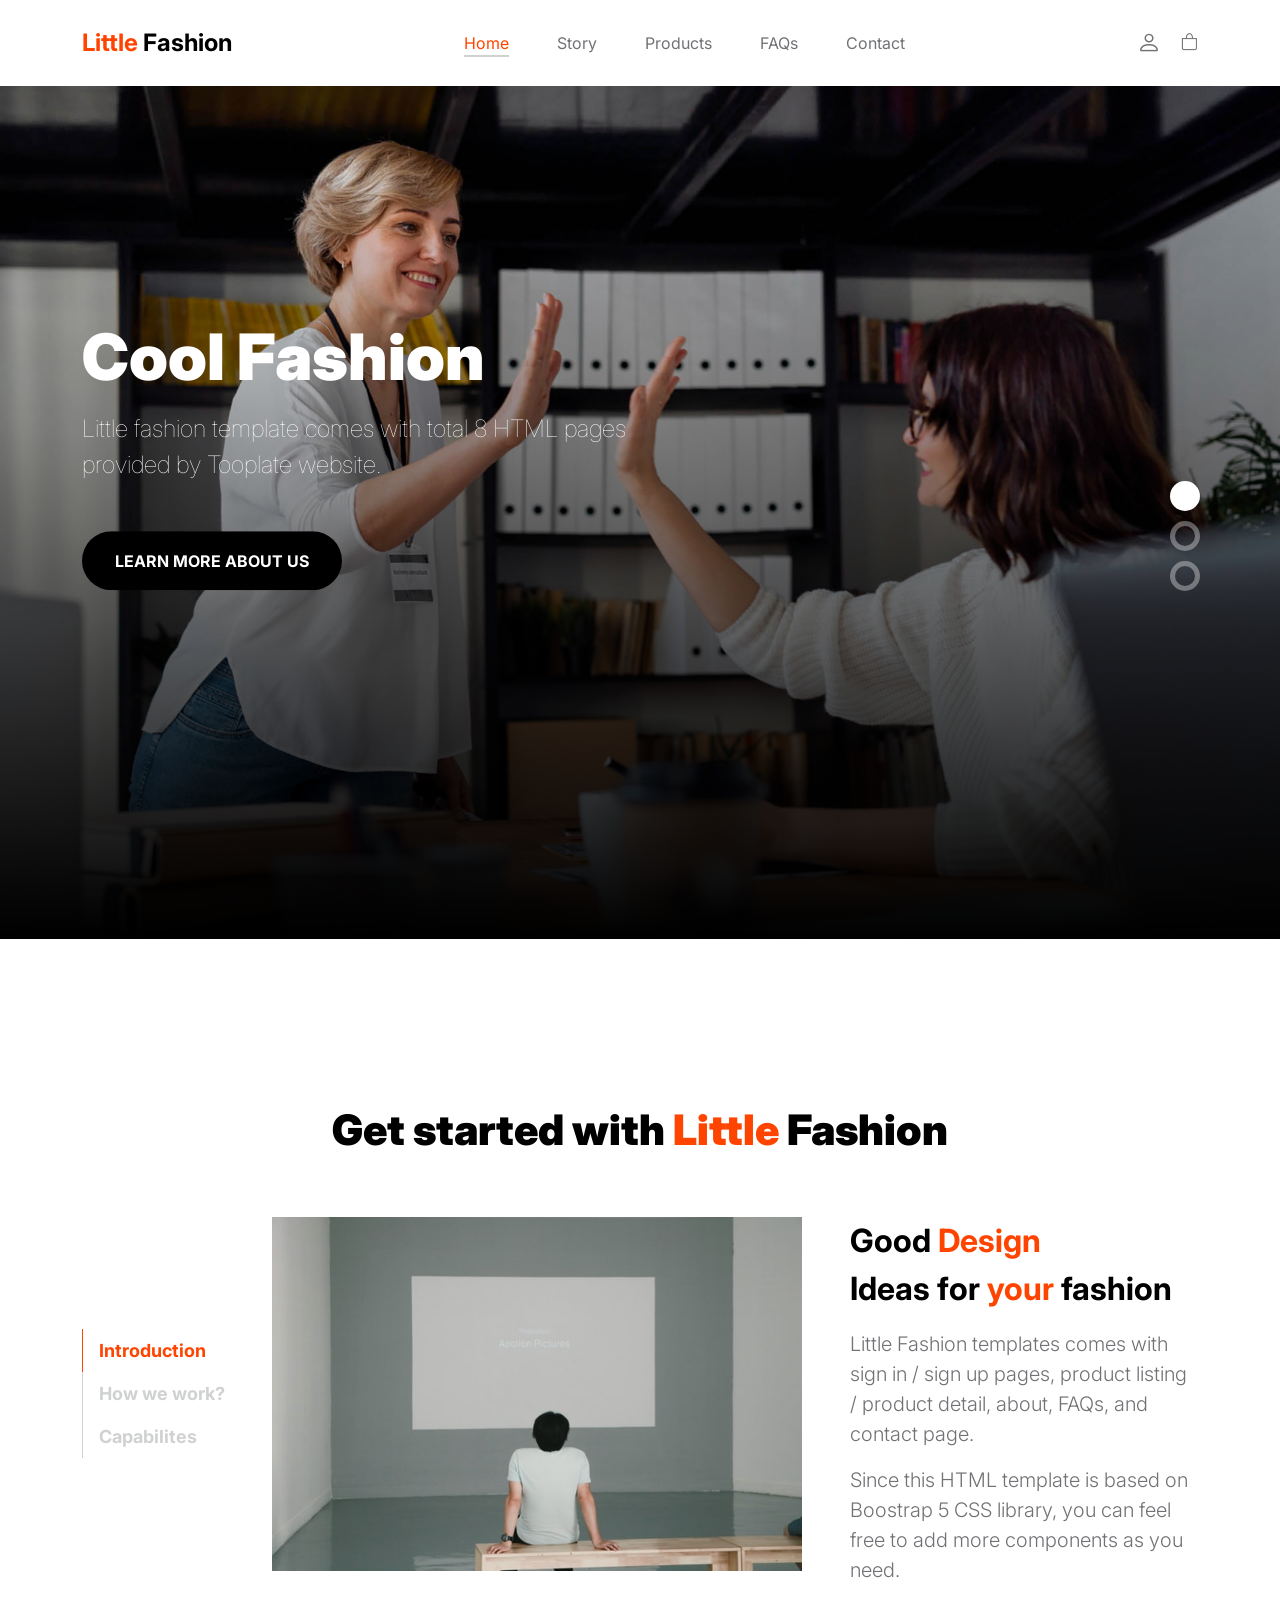
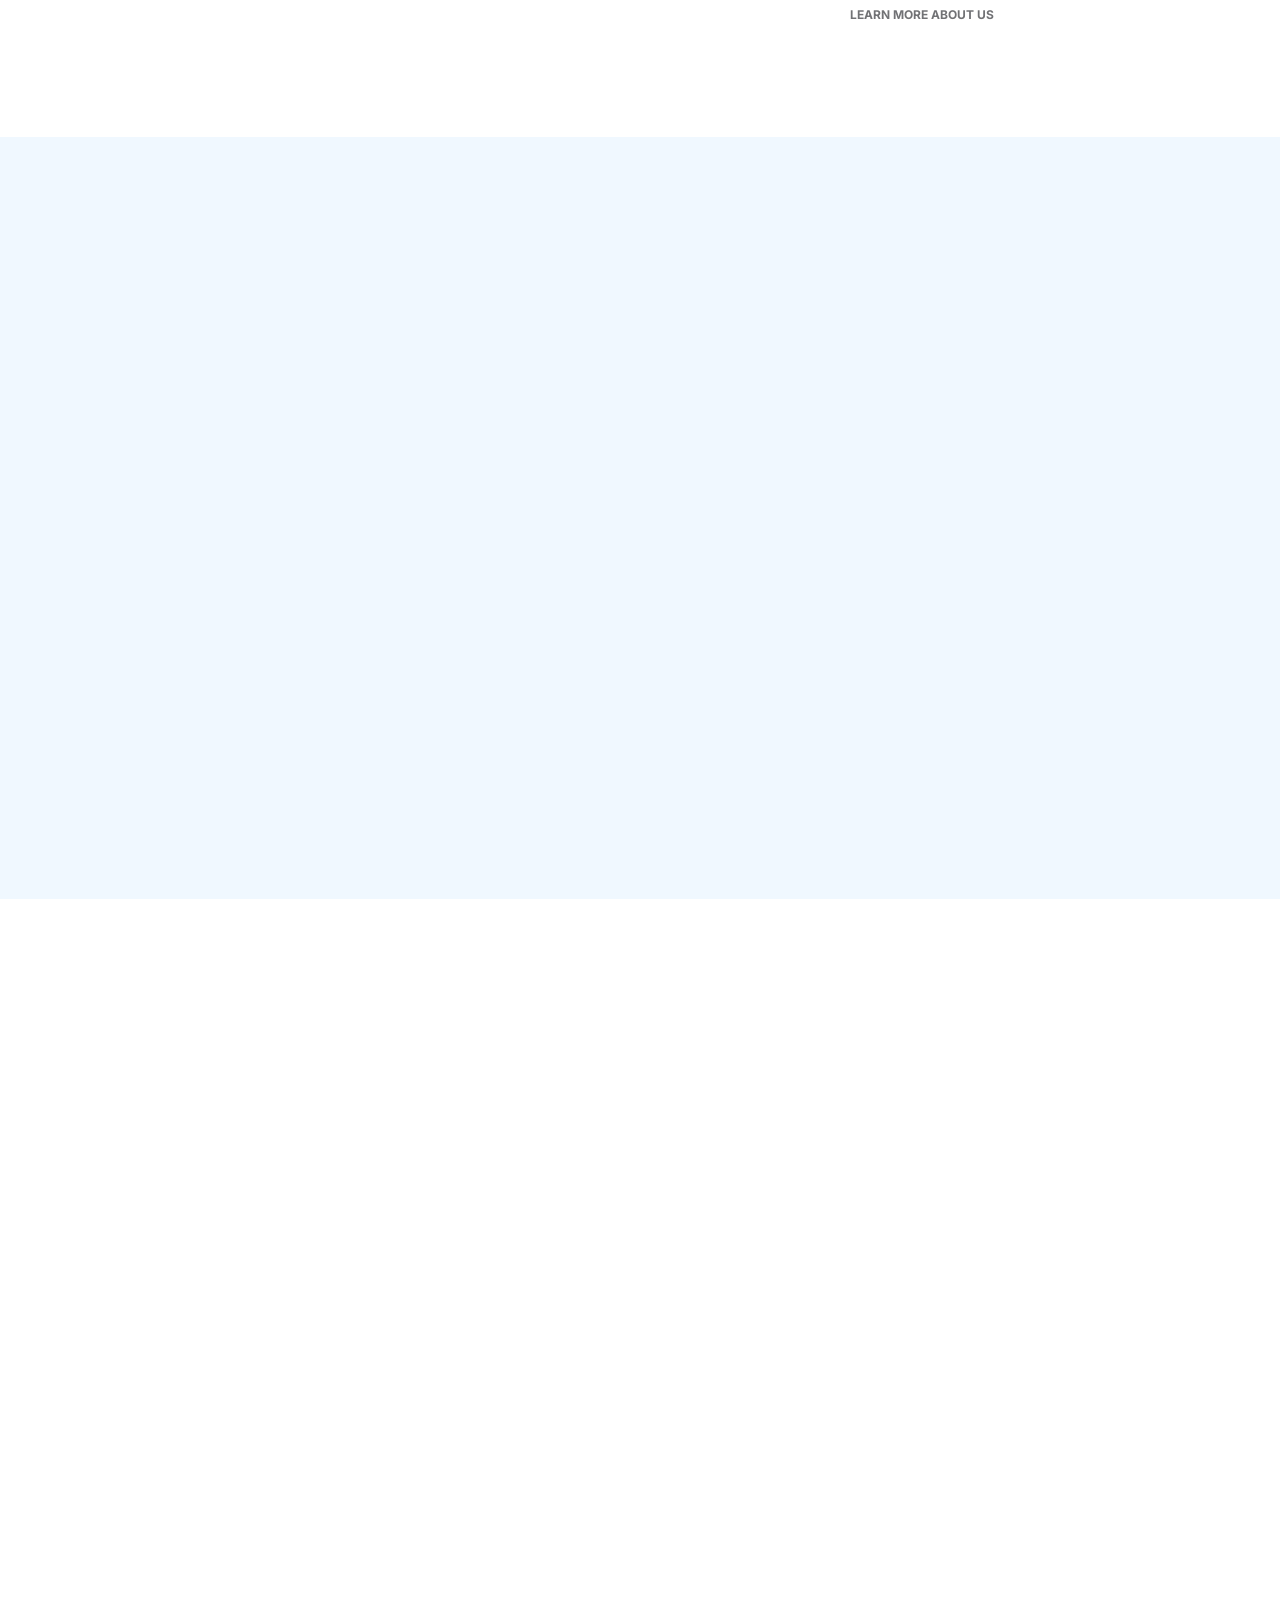
<file: index.html>
<!doctype html>
<html lang="en">
    <head>
        <meta charset="utf-8">
        <meta name="viewport" content="width=device-width, initial-scale=1">

        <meta name="description" content="">
        <meta name="author" content="">

        <title>Tooplate's Little Fashion</title>

        <!-- CSS FILES -->
        <link rel="preconnect" href="https://fonts.googleapis.com">

        <link rel="preconnect" href="https://fonts.gstatic.com" crossorigin>

        <link href="https://fonts.googleapis.com/css2?family=Inter:wght@100;300;400;700;900&display=swap" rel="stylesheet">

        <link href="css/bootstrap.min.css" rel="stylesheet">
        <link href="css/bootstrap-icons.css" rel="stylesheet">

        <link rel="stylesheet" href="css/slick.css"/>

        <link href="css/tooplate-little-fashion.css" rel="stylesheet">
<!--

Tooplate 2127 Little Fashion

https://www.tooplate.com/view/2127-little-fashion

-->
    </head>
    
    <body>

        <section class="preloader">
            <div class="spinner">
                <span class="sk-inner-circle"></span>
            </div>
        </section>
    
        <main>

            <nav class="navbar navbar-expand-lg">
                <div class="container">
                    <button class="navbar-toggler" type="button" data-bs-toggle="collapse" data-bs-target="#navbarNav" aria-controls="navbarNav" aria-expanded="false" aria-label="Toggle navigation">
                        <span class="navbar-toggler-icon"></span>
                    </button>

                    <a class="navbar-brand" href="index.html">
                        <strong><span>Little</span> Fashion</strong>
                    </a>

                    <div class="d-lg-none">
                        <a href="login.php" class="bi-person custom-icon me-3"></a>

                        <a href="product-detail.html" class="bi-bag custom-icon"></a>
                    </div>

                    <div class="collapse navbar-collapse" id="navbarNav">
                        <ul class="navbar-nav mx-auto">
                            <li class="nav-item">
                                <a class="nav-link active" href="index.html">Home</a>
                            </li>

                            <li class="nav-item">
                                <a class="nav-link" href="about.html">Story</a>
                            </li>

                            <li class="nav-item">
                                <a class="nav-link" href="products.html">Products</a>
                            </li>

                            <li class="nav-item">
                                <a class="nav-link" href="faq.html">FAQs</a>
                            </li>

                            <li class="nav-item">
                                <a class="nav-link" href="contact.html">Contact</a>
                            </li>
                        </ul>

                        <div class="d-none d-lg-block">
                            <a href="login.php" class="bi-person custom-icon me-3"> </a>

                            <a href="product-detail.html" class="bi-bag custom-icon"></a>
                        </div>
                    </div>
                </div>
            </nav>

            <section class="slick-slideshow">   
                <div class="slick-custom">
                    <img src="images/slideshow/medium-shot-business-women-high-five.jpeg" class="img-fluid" alt="">

                    <div class="slick-bottom">
                        <div class="container">
                            <div class="row">
                                <div class="col-lg-6 col-10">
                                    <h1 class="slick-title">Cool Fashion</h1>

                                    <p class="lead text-white mt-lg-3 mb-lg-5">Little fashion template comes with total 8 HTML pages provided by Tooplate website.</p>

                                    <a href="about.html" class="btn custom-btn">Learn more about us</a>
                                </div>
                            </div>
                        </div>
                    </div>
                </div>

                <div class="slick-custom">
                    <img src="images/slideshow/team-meeting-renewable-energy-project.jpeg" class="img-fluid" alt="">

                    <div class="slick-bottom">
                        <div class="container">
                            <div class="row">
                                <div class="col-lg-6 col-10">
                                    <h1 class="slick-title">New Design</h1>

                                    <p class="lead text-white mt-lg-3 mb-lg-5">Please share this Little Fashion template to your friends. Thank you for supporting us.</p>

                                    <a href="product.html" class="btn custom-btn">Explore products</a>
                                </div>
                            </div>
                        </div>
                    </div>
                </div>

                <div class="slick-custom">
                    <img src="images/slideshow/two-business-partners-working-together-office-computer.jpeg" class="img-fluid" alt="">

                    <div class="slick-bottom">
                        <div class="container">
                            <div class="row">
                                <div class="col-lg-6 col-10">
                                    <h1 class="slick-title">Talk to us</h1>

                                    <p class="lead text-white mt-lg-3 mb-lg-5">Tooplate is one of the best HTML CSS template websites for everyone.</p>

                                    <a href="contact.html" class="btn custom-btn">Work with us</a>
                                </div>
                            </div>
                        </div>
                    </div>
                </div>

            </section>

            <section class="about section-padding">
                <div class="container">
                    <div class="row">

                        <div class="col-12 text-center">
                            <h2 class="mb-5">Get started with <span>Little</span> Fashion</h2>
                        </div>

                        <div class="col-lg-2 col-12 mt-auto mb-auto">
                            <ul class="nav nav-pills mb-5 mx-auto justify-content-center align-items-center" id="pills-tab" role="tablist">
                                <li class="nav-item" role="presentation">
                                    <button class="nav-link active" id="pills-home-tab" data-bs-toggle="pill" data-bs-target="#pills-home" type="button" role="tab" aria-controls="pills-home" aria-selected="true">Introduction</button>
                                </li>

                                <li class="nav-item" role="presentation">
                                    <button class="nav-link" id="pills-youtube-tab" data-bs-toggle="pill" data-bs-target="#pills-youtube" type="button" role="tab" aria-controls="pills-youtube" aria-selected="true">How we work?</button>
                                </li>

                                <li class="nav-item" role="presentation">
                                    <button class="nav-link" id="pills-skill-tab" data-bs-toggle="pill" data-bs-target="#pills-skill" type="button" role="tab" aria-controls="pills-skill" aria-selected="false">Capabilites</button>
                                </li>
                            </ul>
                        </div>

                        <div class="col-lg-10 col-12">
                            <div class="tab-content mt-2" id="pills-tabContent">
                                <div class="tab-pane fade show active" id="pills-home" role="tabpanel" aria-labelledby="pills-home-tab">

                                    <div class="row">
                                        <div class="col-lg-7 col-12">
                                            <img src="images/pim-chu-z6NZ76_UTDI-unsplash.jpeg" class="img-fluid" alt="">
                                        </div>

                                        <div class="col-lg-5 col-12">
                                            <div class="d-flex flex-column h-100 ms-lg-4 mt-lg-0 mt-5">
                                                <h4 class="mb-3">Good <span>Design</span> <br>Ideas for <span>your</span> fashion</h4>

                                                <p>Little Fashion templates comes with <a href="sign-in.html">sign in</a> / <a href="sign-up.html">sign up</a> pages, product listing / product detail, about, FAQs, and contact page.</p>

                                                <p>Since this HTML template is based on Boostrap 5 CSS library, you can feel free to add more components as you need.</p>

                                                <div class="mt-2 mt-lg-auto">
                                                    <a href="about.html" class="custom-link mb-2">
                                                        Learn more about us
                                                        <i class="bi-arrow-right ms-2"></i>
                                                    </a>
                                                </div>
                                            </div>
                                        </div>
                                    </div>
                                </div>

                                <div class="tab-pane fade" id="pills-youtube" role="tabpanel" aria-labelledby="pills-youtube-tab">

                                    <div class="row">
                                        <div class="col-lg-7 col-12">
                                            <div class="ratio ratio-16x9">
                                                <iframe src="https://www.youtube-nocookie.com/embed/f_7JqPDWhfw?controls=0" title="YouTube video player" frameborder="0" allow="accelerometer; autoplay; clipboard-write; encrypted-media; gyroscope; picture-in-picture" allowfullscreen></iframe>
                                            </div>
                                        </div>

                                        <div class="col-lg-5 col-12">
                                            <div class="d-flex flex-column h-100 ms-lg-4 mt-lg-0 mt-5">
                                                <h4 class="mb-3">Life at Studio</h4>

                                                <p>Over three years in business, We’ve had the chance to work on a variety of projects, with companies</p>

                                                <p>Custom work is branding, web design, UI/UX design</p>

                                                <div class="mt-2 mt-lg-auto">
                                                    <a href="contact.html" class="custom-link mb-2">
                                                        Work with us
                                                        <i class="bi-arrow-right ms-2"></i>
                                                    </a>
                                                </div>
                                            </div>
                                        </div>
                                    </div>
                                </div>

                                <div class="tab-pane fade" id="pills-skill" role="tabpanel" aria-labelledby="pills-skill-tab">
                                    <div class="row">
                                        <div class="col-lg-7 col-12">
                                            <img src="images/cody-lannom-G95AReIh_Ko-unsplash.jpeg" class="img-fluid" alt="">
                                        </div>

                                        <div class="col-lg-5 col-12">
                                            <div class="d-flex flex-column h-100 ms-lg-4 mt-lg-0 mt-5">
                                                <h4 class="mb-3">What can help you?</h4>

                                                <p>Over three years in business, We’ve had the chance on projects</p>

                                                <div class="skill-thumb mt-3">

                                                    <strong>Branding</strong>
                                                        <span class="float-end">90%</span>
                                                            <div class="progress">
                                                                <div class="progress-bar progress-bar-primary" role="progressbar" aria-valuenow="90" aria-valuemin="0" aria-valuemax="100" style="width: 90%;"></div>
                                                            </div>

                                                    <strong>Design & Stragety</strong>
                                                        <span class="float-end">70%</span>
                                                            <div class="progress">
                                                                <div class="progress-bar progress-bar-primary" role="progressbar" aria-valuenow="70" aria-valuemin="0" aria-valuemax="100" style="width: 70%;"></div>
                                                            </div>

                                                    <strong>Online Platform</strong>
                                                        <span class="float-end">80%</span>
                                                            <div class="progress">
                                                                <div class="progress-bar progress-bar-primary" role="progressbar" aria-valuenow="80" aria-valuemin="0" aria-valuemax="100" style="width: 80%;"></div>
                                                            </div>

                                                </div>
                                                
                                                <div class="mt-2 mt-lg-auto">
                                                    <a href="products.html" class="custom-link mb-2">
                                                        Explore products
                                                        <i class="bi-arrow-right ms-2"></i>
                                                    </a>
                                                </div>
                                            </div>
                                        </div>
                                    </div>
                                </div>

                            </div>
                        </div>

                    </div>
                </div>
            </section>

            <section class="front-product">
                <div class="container-fluid p-0">
                    <div class="row align-items-center">

                        <div class="col-lg-6 col-12">
                            <img src="images/retail-shop-owner-mask-social-distancing-shopping.jpg" class="img-fluid" alt="">
                        </div>

                        <div class="col-lg-6 col-12">
                            <div class="px-5 py-5 py-lg-0">
                                
                                <h2 class="mb-4"><span>Retail</span> shop owners</h2>

                                <p class="lead mb-4">Credits go to Unsplash and FreePik websites for images used in this Little Fashion by Tooplate.</p>

                                <a href="products.html" class="custom-link">
                                    Explore Products
                                    <i class="bi-arrow-right ms-2"></i>
                                </a>
                            </div>
                        </div>

                    </div>
                </div>
            </section>

            <section class="featured-product section-padding">
                <div class="container">
                    <div class="row">
                        
                        <div class="col-12 text-center">
                            <h2 class="mb-5">Featured Products</h2>
                        </div>

                        <div class="col-lg-4 col-12 mb-3">
                            <div class="product-thumb">
                                <a href="product-detail.html">
                                    <img src="images/product/evan-mcdougall-qnh1odlqOmk-unsplash.jpeg" class="img-fluid product-image" alt="">
                                </a>

                                <div class="product-top d-flex">
                                    <span class="product-alert me-auto">New Arrival</span>

                                    <a href="#" class="bi-heart-fill product-icon"></a>
                                </div>

                                <div class="product-info d-flex">
                                    <div>
                                        <h5 class="product-title mb-0">
                                            <a href="product-detail.html" class="product-title-link">Tree pot</a>
                                        </h5>

                                        <p class="product-p">Original package design from house</p>
                                    </div>

                                    <small class="product-price text-muted ms-auto mt-auto mb-5">$25</small>
                                </div>
                            </div>
                        </div>

                        <div class="col-lg-4 col-12 mb-3">
                            <div class="product-thumb">
                                <a href="product-detail.html">
                                    <img src="images/product/jordan-nix-CkCUvwMXAac-unsplash.jpeg" class="img-fluid product-image" alt="">
                                </a>

                                <div class="product-top d-flex">
                                    <span class="product-alert">Low Price</span>

                                    <a href="#" class="bi-heart-fill product-icon ms-auto"></a>
                                </div>

                                <div class="product-info d-flex">
                                    <div>
                                        <h5 class="product-title mb-0">
                                            <a href="product-detail.html" class="product-title-link">Fashion Set</a>
                                        </h5>

                                        <p class="product-p">Costume Package</p>
                                    </div>

                                    <small class="product-price text-muted ms-auto mt-auto mb-5">$35</small>
                                </div>
                            </div>
                        </div>

                        <div class="col-lg-4 col-12">
                            <div class="product-thumb">
                                <a href="product-detail.html">
                                    <img src="images/product/nature-zen-3Dn1BZZv3m8-unsplash.jpeg" class="img-fluid product-image" alt="">
                                </a>

                                <div class="product-top d-flex">
                                    <a href="#" class="bi-heart-fill product-icon ms-auto"></a>
                                </div>

                                <div class="product-info d-flex">
                                    <div>
                                        <h5 class="product-title mb-0">
                                            <a href="product-detail.html" class="product-title-link">Juice Drinks</a>
                                        </h5>

                                        <p class="product-p">Nature made another world</p>
                                    </div>

                                    <small class="product-price text-muted ms-auto mt-auto mb-5">$45</small>
                                </div>
                            </div>
                        </div>

                        <div class="col-12 text-center">
                            <a href="products.html" class="view-all">View All Products</a>
                        </div>

                    </div>
                </div>
            </section>

        </main>

        <footer class="site-footer">
            <div class="container">
                <div class="row">

                    <div class="col-lg-3 col-10 me-auto mb-4">
                        <h4 class="text-white mb-3"><a href="index.html">Little</a> Fashion</h4>
                        <p class="copyright-text text-muted mt-lg-5 mb-4 mb-lg-0">Copyright © 2022 <strong>Little Fashion</strong></p>
                        <br>
                        <p class="copyright-text">Designed by <a href="https://www.tooplate.com/" target="_blank">Tooplate</a></p>
                    </div>

                    <div class="col-lg-5 col-8">
                        <h5 class="text-white mb-3">Sitemap</h5>

                        <ul class="footer-menu d-flex flex-wrap">
                            <li class="footer-menu-item"><a href="about.html" class="footer-menu-link">Story</a></li>

                            <li class="footer-menu-item"><a href="#" class="footer-menu-link">Products</a></li>

                            <li class="footer-menu-item"><a href="#" class="footer-menu-link">Privacy policy</a></li>

                            <li class="footer-menu-item"><a href="#" class="footer-menu-link">FAQs</a></li>

                            <li class="footer-menu-item"><a href="#" class="footer-menu-link">Contact</a></li>
                        </ul>
                    </div>

                    <div class="col-lg-3 col-4">
                        <h5 class="text-white mb-3">Social</h5>

                        <ul class="social-icon">

                            <li><a href="#" class="social-icon-link bi-youtube"></a></li>

                            <li><a href="#" class="social-icon-link bi-whatsapp"></a></li>

                            <li><a href="#" class="social-icon-link bi-instagram"></a></li>

                            <li><a href="#" class="social-icon-link bi-skype"></a></li>
                        </ul>
                    </div>

                </div>
            </div>
        </footer>

        <!-- JAVASCRIPT FILES -->
        <script src="js/jquery.min.js"></script>
        <script src="js/bootstrap.bundle.min.js"></script>
        <script src="js/Headroom.js"></script>
        <script src="js/jQuery.headroom.js"></script>
        <script src="js/slick.min.js"></script>
        <script src="js/custom.js"></script>

    </body>
</html>
</file>
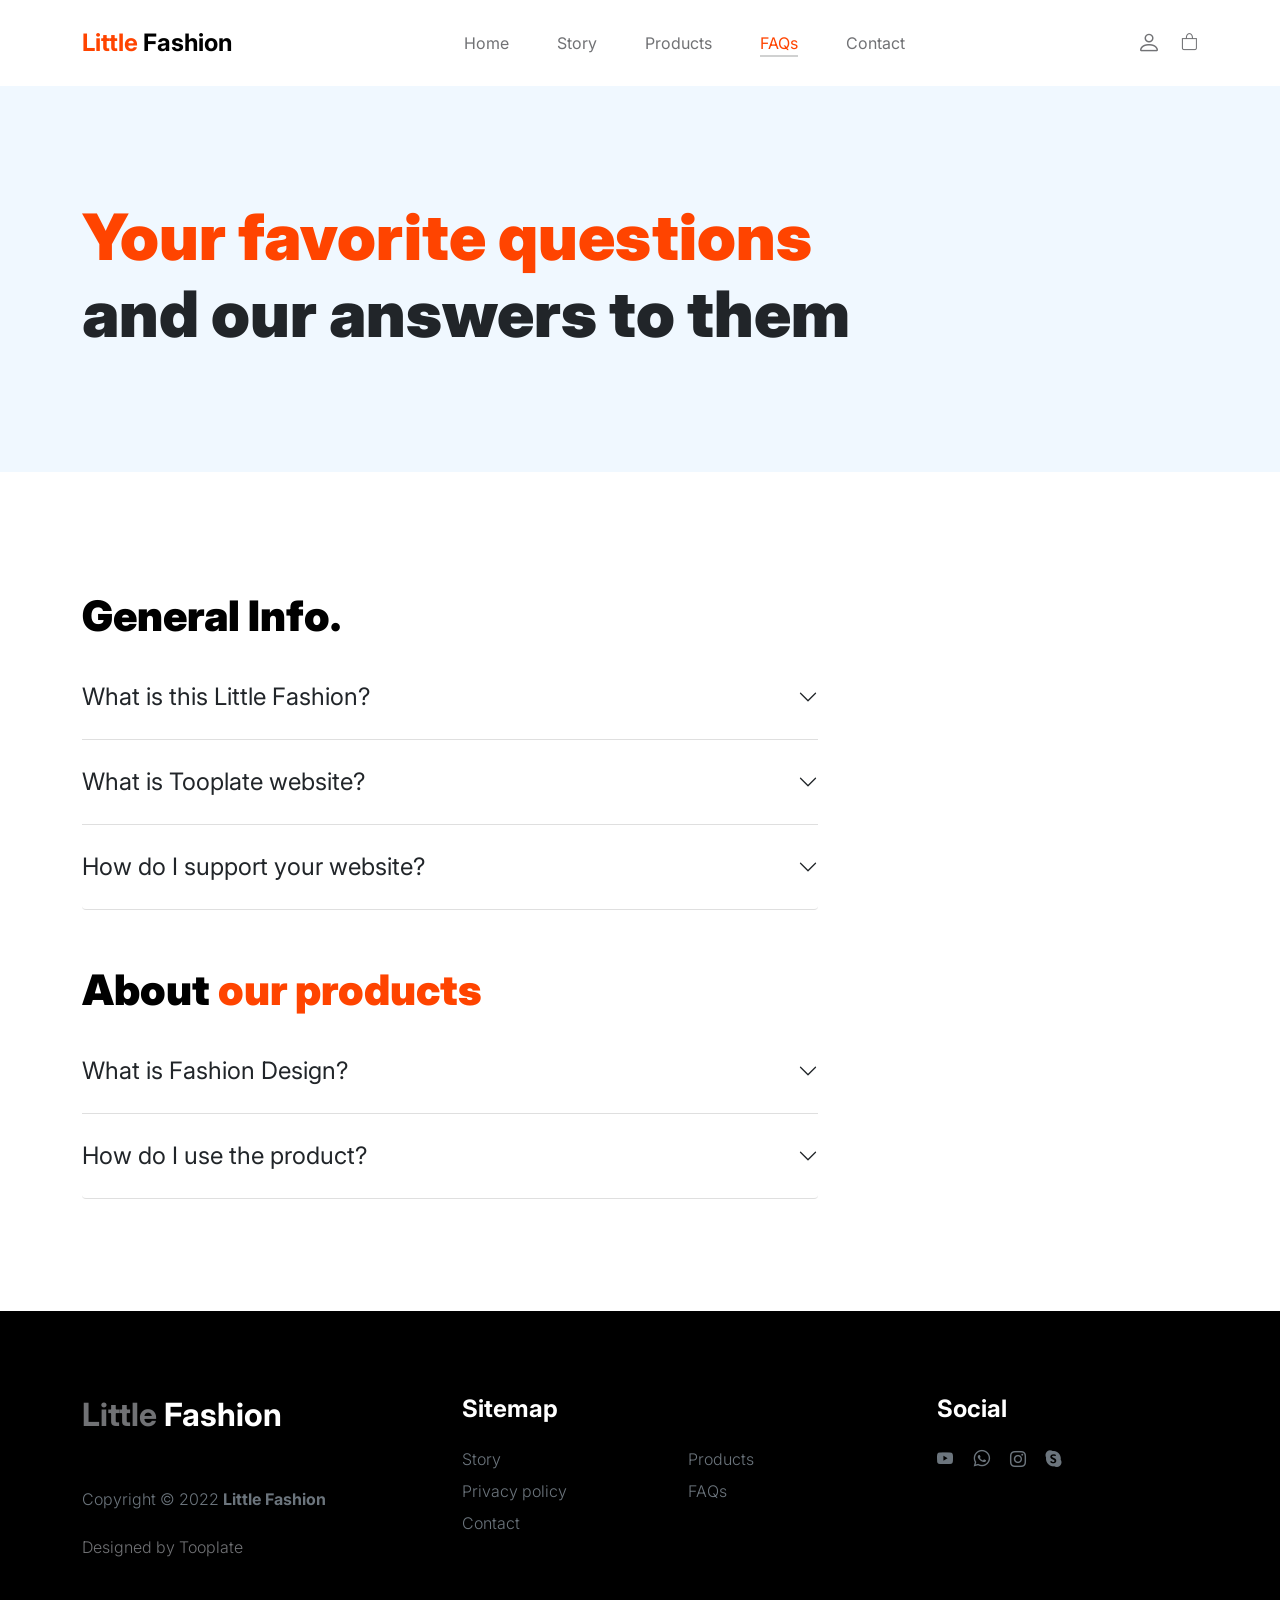
<file: faq.html>
<!doctype html>
<html lang="en">
    <head>
        <meta charset="utf-8">
        <meta name="viewport" content="width=device-width, initial-scale=1">

        <meta name="description" content="">
        <meta name="author" content="">

        <title>Tooplate's Little Fashion - FAQs Page</title>

        <!-- CSS FILES -->
        <link rel="preconnect" href="https://fonts.googleapis.com">

        <link rel="preconnect" href="https://fonts.gstatic.com" crossorigin>

        <link href="https://fonts.googleapis.com/css2?family=Inter:wght@100;300;400;700;900&display=swap" rel="stylesheet">

        <link href="css/bootstrap.min.css" rel="stylesheet">
        <link href="css/bootstrap-icons.css" rel="stylesheet">

        <link rel="stylesheet" href="css/slick.css"/>

        <link href="css/tooplate-little-fashion.css" rel="stylesheet">
        
<!--

Tooplate 2127 Little Fashion

https://www.tooplate.com/view/2127-little-fashion

-->
    </head>
    
    <body>

        <section class="preloader">
            <div class="spinner">
                <span class="sk-inner-circle"></span>
            </div>
        </section>
    
        <main>

            <nav class="navbar navbar-expand-lg">
                <div class="container">
                    <button class="navbar-toggler" type="button" data-bs-toggle="collapse" data-bs-target="#navbarNav" aria-controls="navbarNav" aria-expanded="false" aria-label="Toggle navigation">
                        <span class="navbar-toggler-icon"></span>
                    </button>

                    <a class="navbar-brand" href="index.html">
                        <strong><span>Little</span> Fashion</strong>
                    </a>

                    <div class="d-lg-none">
                        <a href="sign-in.html" class="bi-person custom-icon me-3"></a>

                        <a href="product-detail.html" class="bi-bag custom-icon"></a>
                    </div>

                    <div class="collapse navbar-collapse" id="navbarNav">
                        <ul class="navbar-nav mx-auto">
                            <li class="nav-item">
                                <a class="nav-link" href="index.html">Home</a>
                            </li>

                            <li class="nav-item">
                                <a class="nav-link" href="about.html">Story</a>
                            </li>

                            <li class="nav-item">
                                <a class="nav-link" href="products.html">Products</a>
                            </li>

                            <li class="nav-item">
                                <a class="nav-link active" href="faq.html">FAQs</a>
                            </li>

                            <li class="nav-item">
                                <a class="nav-link" href="contact.html">Contact</a>
                            </li>
                        </ul>

                        <div class="d-none d-lg-block">
                            <a href="sign-in.html" class="bi-person custom-icon me-3"></a>

                            <a href="product-detail.html" class="bi-bag custom-icon"></a>
                        </div>
                    </div>
                </div>
            </nav>

            <header class="site-header section-padding d-flex justify-content-center align-items-center">
                <div class="container">
                    <div class="row">

                        <div class="col-lg-10 col-12">
                            <h1>
                                <span class="d-block text-primary">Your favorite questions</span>
                                <span class="d-block text-dark">and our answers to them</span>
                            </h1>
                        </div>
                    </div>
                </div>
            </header>

            <section class="faq section-padding">
                <div class="container">
                    <div class="row">
                        
                        <div class="col-lg-8 col-12">
                            <h2>General Info.</h2>

                            <div class="accordion" id="accordionGeneral">
                                <div class="accordion-item">
                                    <h2 class="accordion-header" id="headingOne">
                                        <button class="accordion-button collapsed" type="button" data-bs-toggle="collapse" data-bs-target="#accordionGeneralOne" aria-expanded="true" aria-controls="accordionGeneralOne">
                                        What is this Little Fashion?
                                        </button>
                                    </h2>

                                    <div id="accordionGeneralOne" class="accordion-collapse collapse" aria-labelledby="headingOne" data-bs-parent="#accordionGeneral">

                                        <div class="accordion-body">
                                            <p class="large-paragraph"><strong>Little Fashion</strong> is free Bootstrap 5 website template for everyone. There are 8 HTML pages included in this template and you can expand more pages as you need.</p>

                                            <p class="large-paragraph">Ut enim ad minim veniam, quis nostrud exercitation ullamco laboris nisi ut aliquip ex ea commodo consequat.</p>
                                        </div>
                                    </div>
                                </div>

                                <div class="accordion-item">
                                    <h2 class="accordion-header" id="headingTwo">
                                        <button class="accordion-button collapsed" type="button" data-bs-toggle="collapse" data-bs-target="#accordionGeneralTwo" aria-expanded="false" aria-controls="accordionGeneralTwo">
                                        What is Tooplate website?
                                        </button>
                                    </h2>

                                    <div id="accordionGeneralTwo" class="accordion-collapse collapse" aria-labelledby="headingTwo" data-bs-parent="#accordionGeneral">

                                        <div class="accordion-body">
                                            <p class="large-paragraph"><a href="https://www.tooplate.com/free-templates" target="_blank">Tooplate</a> is a great website to download free HTML website templates for your business or personal use. Tooplate website has been online for almost 8 years now. Thank you for visiting our website.</p>
                                        </div>
                                    </div>
                                </div>

                                <div class="accordion-item">
                                    <h2 class="accordion-header" id="headingThree">
                                        <button class="accordion-button collapsed" type="button" data-bs-toggle="collapse" data-bs-target="#accordionGeneralThree" aria-expanded="false" aria-controls="accordionGeneralThree">
                                        How do I support your website?
                                        </button>
                                    </h2>

                                    <div id="accordionGeneralThree" class="accordion-collapse collapse" aria-labelledby="headingThree" data-bs-parent="#accordionGeneral">

                                        <div class="accordion-body">
                                            <p class="large-paragraph">You can support our Tooplate website by sharing it to your friends or colleagues on the web or social media.</p>
                                        </div>
                                    </div>
                                </div>

                            </div>

                            <h2 class="mt-5">About <span>our products</span></h2>

                            <div class="accordion" id="accordionProduct">
                                <div class="accordion-item">
                                    <h2 class="accordion-header" id="headingFour">
                                        <button class="accordion-button collapsed" type="button" data-bs-toggle="collapse" data-bs-target="#accordionProductOne" aria-expanded="true" aria-controls="accordionProductOne">
                                        What is Fashion Design?
                                        </button>
                                    </h2>

                                    <div id="accordionProductOne" class="accordion-collapse collapse" aria-labelledby="headingFour" data-bs-parent="#accordionProduct">

                                        <div class="accordion-body">
                                            <p class="large-paragraph"><strong>Lorem ipsum dolor</strong> sit amet, consectetur adipiscing elit, sed do eiusmod tempor incididunt ut labore et dolore magna aliqua. Quis ipsum suspendisse ultrices gravida. Risus commodo viverra maecenas accumsan lacus vel facilisis.</p>

                                            <p class="large-paragraph">Ut enim ad minim veniam, quis nostrud exercitation ullamco laboris nisi ut aliquip ex ea commodo consequat.</p>
                                        </div>
                                    </div>
                                </div>

                                <div class="accordion-item">
                                    <h2 class="accordion-header" id="headingFive">
                                        <button class="accordion-button collapsed" type="button" data-bs-toggle="collapse" data-bs-target="#accordionProductTwo" aria-expanded="false" aria-controls="accordionProductTwo">
                                        How do I use the product?
                                        </button>
                                    </h2>

                                    <div id="accordionProductTwo" class="accordion-collapse collapse" aria-labelledby="headingFive" data-bs-parent="#accordionProduct">

                                        <div class="accordion-body">
                                            <p class="large-paragraph">Lorem ipsum is placeholder text commonly used in the graphic, print, and publishing industries for previewing layouts and visual mockups.</p>
                                        </div>
                                    </div>
                                </div>

                            </div>

                        </div>

                    </div>
                </div>
            </section>

        </main>

        <footer class="site-footer">
            <div class="container">
                <div class="row">

                    <div class="col-lg-3 col-10 me-auto mb-4">
                        <h4 class="text-white mb-3"><a href="index.html">Little</a> Fashion</h4>
                        <p class="copyright-text text-muted mt-lg-5 mb-4 mb-lg-0">Copyright © 2022 <strong>Little Fashion</strong></p>
                        <br>
                        <p class="copyright-text">Designed by <a href="https://www.tooplate.com/" target="_blank">Tooplate</a></p>
                    </div>

                    <div class="col-lg-5 col-8">
                        <h5 class="text-white mb-3">Sitemap</h5>

                        <ul class="footer-menu d-flex flex-wrap">
                            <li class="footer-menu-item"><a href="about.html" class="footer-menu-link">Story</a></li>

                            <li class="footer-menu-item"><a href="#" class="footer-menu-link">Products</a></li>

                            <li class="footer-menu-item"><a href="#" class="footer-menu-link">Privacy policy</a></li>

                            <li class="footer-menu-item"><a href="#" class="footer-menu-link">FAQs</a></li>

                            <li class="footer-menu-item"><a href="#" class="footer-menu-link">Contact</a></li>
                        </ul>
                    </div>

                    <div class="col-lg-3 col-4">
                        <h5 class="text-white mb-3">Social</h5>

                        <ul class="social-icon">

                            <li><a href="#" class="social-icon-link bi-youtube"></a></li>

                            <li><a href="#" class="social-icon-link bi-whatsapp"></a></li>

                            <li><a href="#" class="social-icon-link bi-instagram"></a></li>

                            <li><a href="#" class="social-icon-link bi-skype"></a></li>
                        </ul>
                    </div>

                </div>
            </div>
        </footer>

        <!-- JAVASCRIPT FILES -->
        <script src="js/jquery.min.js"></script>
        <script src="js/bootstrap.bundle.min.js"></script>
        <script src="js/Headroom.js"></script>
        <script src="js/jQuery.headroom.js"></script>
        <script src="js/slick.min.js"></script>
        <script src="js/custom.js"></script>

    </body>
</html>
</file>
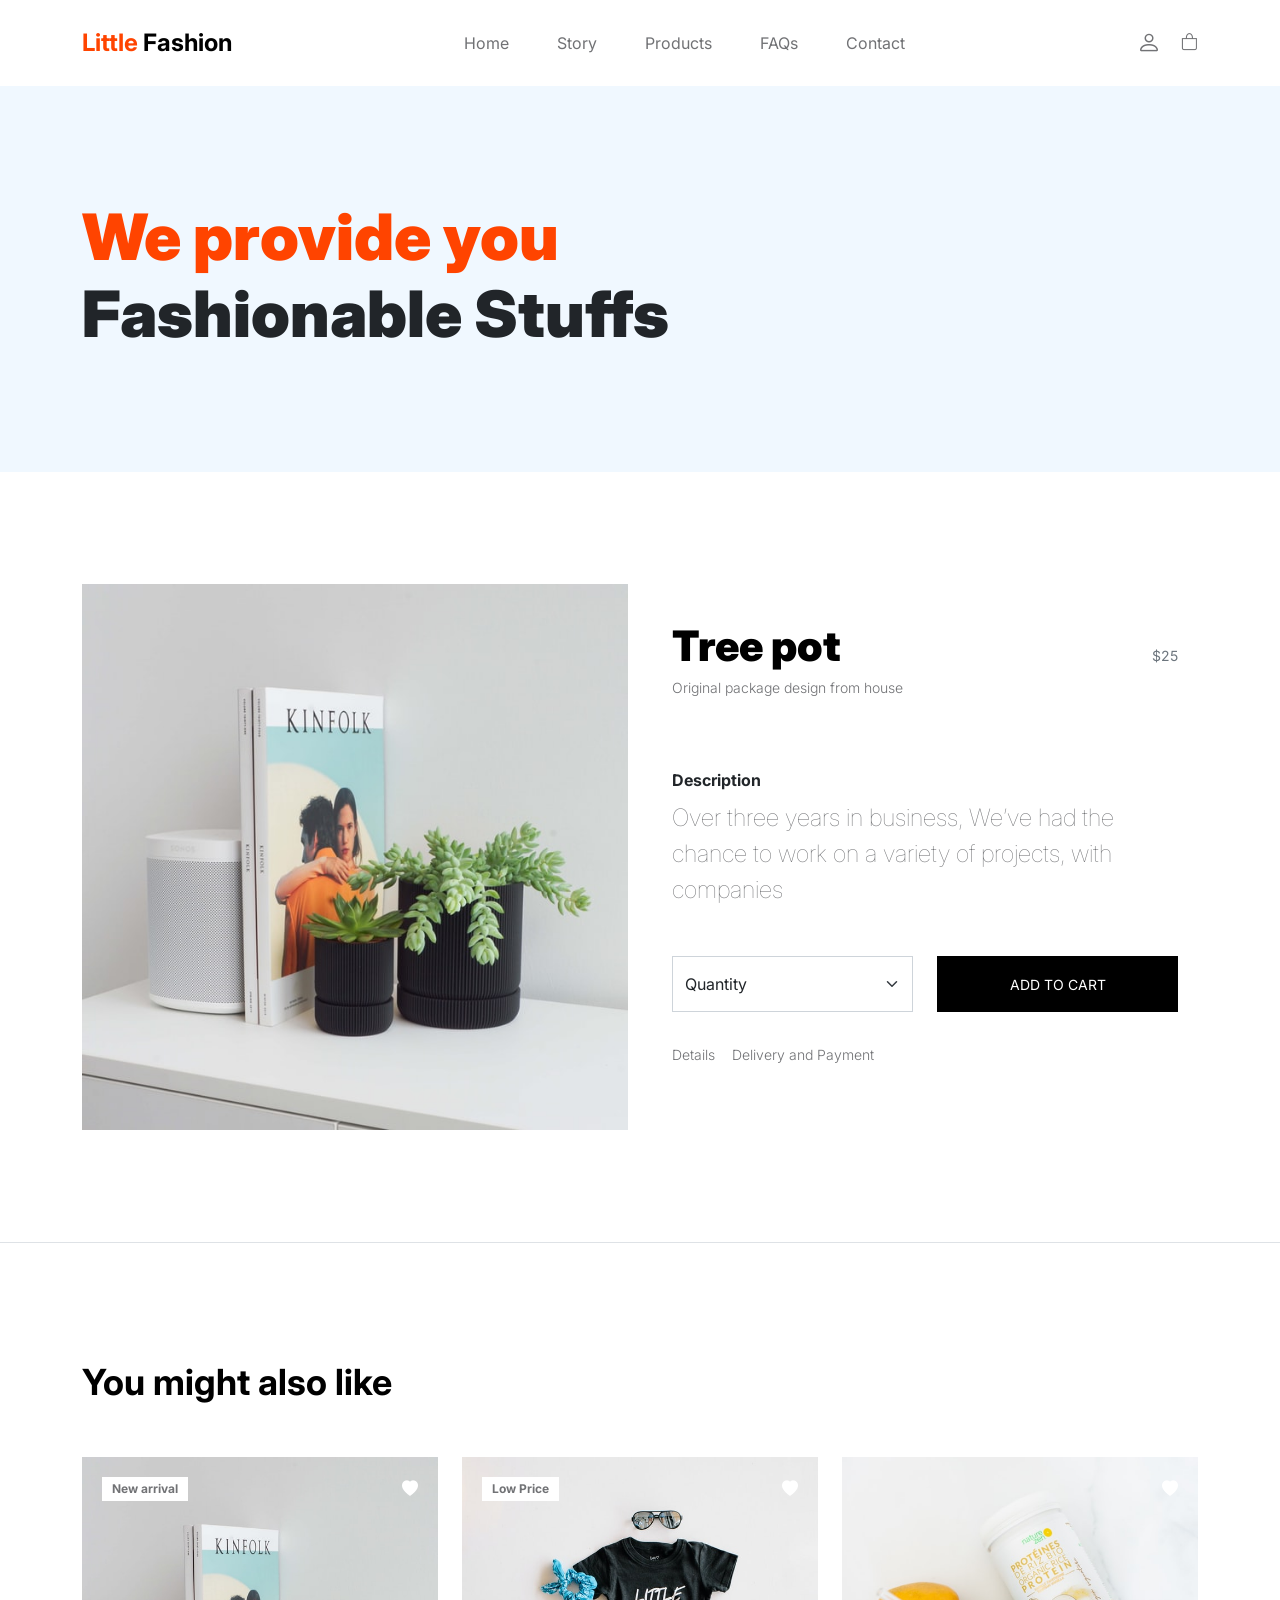
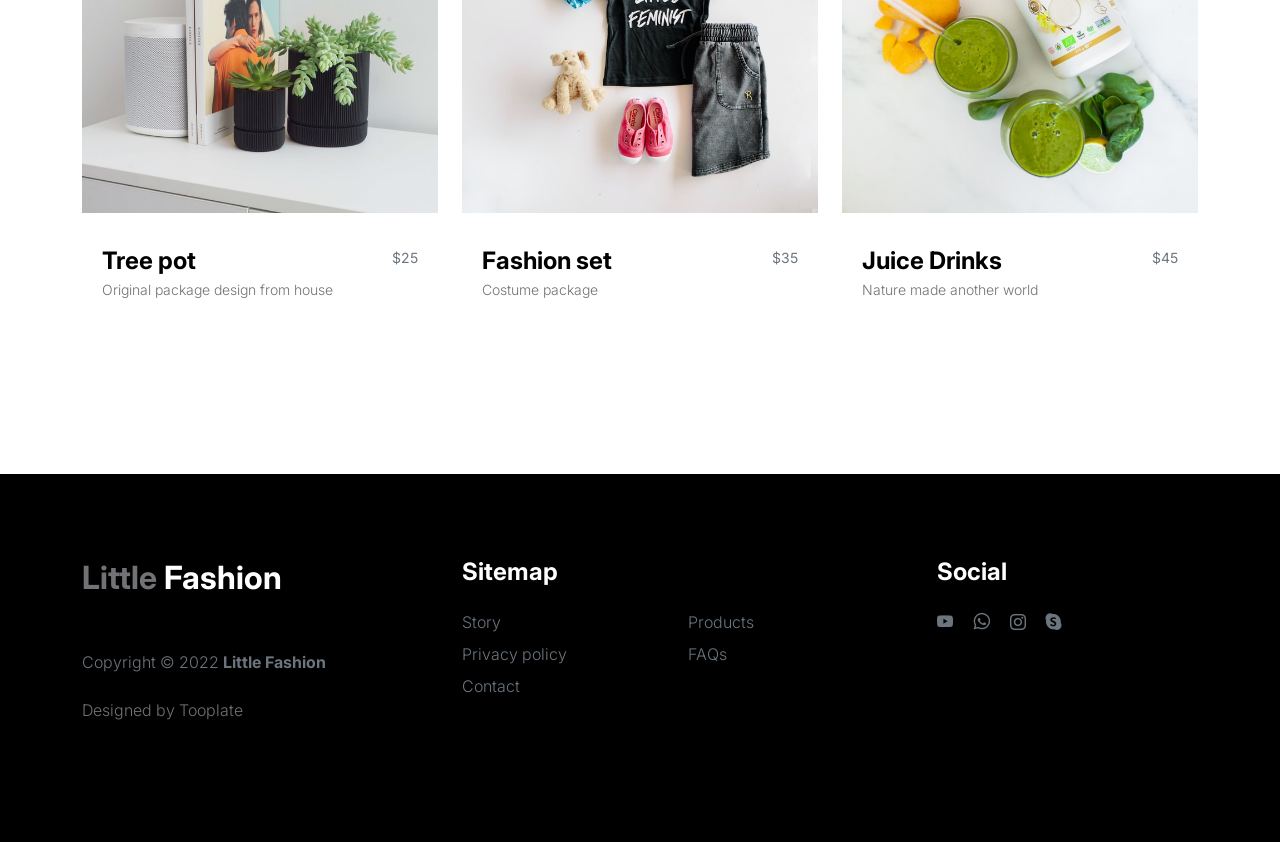
<file: product-detail.html>
<!doctype html>
<html lang="en">
    <head>
        <meta charset="utf-8">
        <meta name="viewport" content="width=device-width, initial-scale=1">

        <meta name="description" content="">
        <meta name="author" content="">

        <title>Tooplate's Little Fashion - Product Detail</title>

        <!-- CSS FILES -->
        <link rel="preconnect" href="https://fonts.googleapis.com">

        <link rel="preconnect" href="https://fonts.gstatic.com" crossorigin>

        <link href="https://fonts.googleapis.com/css2?family=Inter:wght@100;300;400;700;900&display=swap" rel="stylesheet">

        <link href="css/bootstrap.min.css" rel="stylesheet">
        <link href="css/bootstrap-icons.css" rel="stylesheet">

        <link rel="stylesheet" href="css/slick.css"/>

        <link href="css/tooplate-little-fashion.css" rel="stylesheet">
<!--

Tooplate 2127 Little Fashion

https://www.tooplate.com/view/2127-little-fashion

-->
    </head>
    
    <body>

        <section class="preloader">
            <div class="spinner">
                <span class="sk-inner-circle"></span>
            </div>
        </section>
    
        <main>

            <nav class="navbar navbar-expand-lg">
                <div class="container">
                    <button class="navbar-toggler" type="button" data-bs-toggle="collapse" data-bs-target="#navbarNav" aria-controls="navbarNav" aria-expanded="false" aria-label="Toggle navigation">
                        <span class="navbar-toggler-icon"></span>
                    </button>

                    <a class="navbar-brand" href="index.html">
                        <strong><span>Little</span> Fashion</strong>
                    </a>

                    <div class="d-lg-none">
                        <a href="sign-in.html" class="bi-person custom-icon me-3"></a>

                        <a href="product-detail.html" class="bi-bag custom-icon"></a>
                    </div>

                    <div class="collapse navbar-collapse" id="navbarNav">
                        <ul class="navbar-nav mx-auto">
                            <li class="nav-item">
                                <a class="nav-link" href="index.html">Home</a>
                            </li>

                            <li class="nav-item">
                                <a class="nav-link" href="about.html">Story</a>
                            </li>

                            <li class="nav-item">
                                <a class="nav-link" href="products.html">Products</a>
                            </li>

                            <li class="nav-item">
                                <a class="nav-link" href="faq.html">FAQs</a>
                            </li>

                            <li class="nav-item">
                                <a class="nav-link" href="contact.html">Contact</a>
                            </li>
                        </ul>

                        <div class="d-none d-lg-block">
                            <a href="sign-in.html" class="bi-person custom-icon me-3"></a>

                            <a href="product-detail.html" class="bi-bag custom-icon"></a>
                        </div>
                    </div>
                </div>
            </nav>

            <header class="site-header section-padding d-flex justify-content-center align-items-center">
                <div class="container">
                    <div class="row">

                        <div class="col-lg-10 col-12">
                            <h1>
                                <span class="d-block text-primary">We provide you</span>
                                <span class="d-block text-dark">Fashionable Stuffs</span>
                            </h1>
                        </div>
                    </div>
                </div>
            </header>

            <section class="product-detail section-padding">
                <div class="container">
                    <div class="row">

                        <div class="col-lg-6 col-12">
                            <div class="product-thumb">
                                <img src="images/product/evan-mcdougall-qnh1odlqOmk-unsplash.jpeg" class="img-fluid product-image" alt="">
                            </div>
                        </div>

                        <div class="col-lg-6 col-12">
                            <div class="product-info d-flex">
                                <div>
                                    <h2 class="product-title mb-0">Tree pot</h2>

                                    <p class="product-p">Original package design from house</p>
                                </div>

                                <small class="product-price text-muted ms-auto mt-auto mb-5">$25</small>
                            </div>

                            <div class="product-description">

                                <strong class="d-block mt-4 mb-2">Description</strong>

                                <p class="lead mb-5">Over three years in business, We’ve had the chance to work on a variety of projects, with companies</p>
                            </div>

                            <div class="product-cart-thumb row">
                                <div class="col-lg-6 col-12">
                                    
                                    <select class="form-select cart-form-select" id="inputGroupSelect01">
                                        <option selected>Quantity</option>
                                        <option value="1">1</option>
                                        <option value="2">2</option>
                                        <option value="3">3</option>
                                        <option value="4">4</option>
                                        <option value="5">5</option>
                                    </select>
                                </div>

                                <div class="col-lg-6 col-12 mt-4 mt-lg-0">
                                    <button type="submit" class="btn custom-btn cart-btn" data-bs-toggle="modal" data-bs-target="#cart-modal">Add to Cart</button>
                                </div>

                                <p>
                                    <a href="#" class="product-additional-link">Details</a>

                                    <a href="#" class="product-additional-link">Delivery and Payment</a>
                                </p>
                            </div>

                        </div>

                    </div>
                </div>
            </section>

            <section class="related-product section-padding border-top">
                <div class="container">
                    <div class="row">

                        <div class="col-12">
                            <h3 class="mb-5">You might also like</h3>
                        </div>

                        <div class="col-lg-4 col-12 mb-3">
                            <div class="product-thumb">
                                <a href="product-detail.html">
                                    <img src="images/product/evan-mcdougall-qnh1odlqOmk-unsplash.jpeg" class="img-fluid product-image" alt="">
                                </a>

                                <div class="product-top d-flex">
                                    <span class="product-alert me-auto">New arrival</span>

                                    <a href="#" class="bi-heart-fill product-icon"></a>
                                </div>

                                <div class="product-info d-flex">
                                    <div>
                                        <h5 class="product-title mb-0">
                                            <a href="product-detail.html" class="product-title-link">Tree pot</a>
                                        </h5>

                                        <p class="product-p">Original package design from house</p>
                                    </div>

                                    <small class="product-price text-muted ms-auto mt-auto mb-5">$25</small>
                                </div>
                            </div>
                        </div>

                        <div class="col-lg-4 col-12 mb-3">
                            <div class="product-thumb">
                                <a href="product-detail.html">
                                    <img src="images/product/jordan-nix-CkCUvwMXAac-unsplash.jpeg" class="img-fluid product-image" alt="">
                                </a>

                                <div class="product-top d-flex">
                                    <span class="product-alert">Low Price</span>

                                    <a href="#" class="bi-heart-fill product-icon ms-auto"></a>
                                </div>

                                <div class="product-info d-flex">
                                    <div>
                                        <h5 class="product-title mb-0">
                                            <a href="product-detail.html" class="product-title-link">Fashion set</a>
                                        </h5>

                                        <p class="product-p">Costume package</p>
                                    </div>

                                    <small class="product-price text-muted ms-auto mt-auto mb-5">$35</small>
                                </div>
                            </div>
                        </div>

                        <div class="col-lg-4 col-12">
                            <div class="product-thumb">
                                <a href="product-detail.html">
                                    <img src="images/product/nature-zen-3Dn1BZZv3m8-unsplash.jpeg" class="img-fluid product-image" alt="">
                                </a>

                                <div class="product-top d-flex">
                                    <a href="#" class="bi-heart-fill product-icon ms-auto"></a>
                                </div>

                                <div class="product-info d-flex">
                                    <div>
                                        <h5 class="product-title mb-0">
                                            <a href="product-detail.html" class="product-title-link">Juice Drinks</a>
                                        </h5>

                                        <p class="product-p">Nature made another world</p>
                                    </div>

                                    <small class="product-price text-muted ms-auto mt-auto mb-5">$45</small>
                                </div>
                            </div>
                        </div>

                    </div>
                </div>
            </section>

        </main>

        <footer class="site-footer">
            <div class="container">
                <div class="row">

                    <div class="col-lg-3 col-10 me-auto mb-4">
                        <h4 class="text-white mb-3"><a href="index.html">Little</a> Fashion</h4>
                        <p class="copyright-text text-muted mt-lg-5 mb-4 mb-lg-0">Copyright © 2022 <strong>Little Fashion</strong></p>
                        <br>
                        <p class="copyright-text">Designed by <a href="https://www.tooplate.com/" target="_blank">Tooplate</a></p>
                    </div>

                    <div class="col-lg-5 col-8">
                        <h5 class="text-white mb-3">Sitemap</h5>

                        <ul class="footer-menu d-flex flex-wrap">
                            <li class="footer-menu-item"><a href="about.html" class="footer-menu-link">Story</a></li>

                            <li class="footer-menu-item"><a href="#" class="footer-menu-link">Products</a></li>

                            <li class="footer-menu-item"><a href="#" class="footer-menu-link">Privacy policy</a></li>

                            <li class="footer-menu-item"><a href="#" class="footer-menu-link">FAQs</a></li>

                            <li class="footer-menu-item"><a href="#" class="footer-menu-link">Contact</a></li>
                        </ul>
                    </div>

                    <div class="col-lg-3 col-4">
                        <h5 class="text-white mb-3">Social</h5>

                        <ul class="social-icon">

                            <li><a href="#" class="social-icon-link bi-youtube"></a></li>

                            <li><a href="#" class="social-icon-link bi-whatsapp"></a></li>

                            <li><a href="#" class="social-icon-link bi-instagram"></a></li>

                            <li><a href="#" class="social-icon-link bi-skype"></a></li>
                        </ul>
                    </div>

                </div>
            </div>
        </footer>

        <!-- CART MODAL -->
        <div class="modal fade" id="cart-modal" tabindex="-1" aria-labelledby="exampleModalLabel" aria-hidden="true">
            <div class="modal-dialog modal-dialog-centered modal-lg">
                <div class="modal-content border-0">
                    <div class="modal-header flex-column">
                        <button type="button" class="btn-close" data-bs-dismiss="modal" aria-label="Close"></button>
                    </div>

                    <div class="modal-body">
                        <div class="row">
                            <div class="col-lg-6 col-12 mt-4 mt-lg-0">
                                <img src="images/product/evan-mcdougall-qnh1odlqOmk-unsplash.jpeg" class="img-fluid product-image" alt="">
                            </div>

                            <div class="col-lg-6 col-12 mt-3 mt-lg-0">
                                <h3 class="modal-title" id="exampleModalLabel">Tree pot</h3>

                                <p class="product-price text-muted mt-3">$25</p>

                                <p class="product-p">Quatity: <span class="ms-1">4</span></p>

                                <p class="product-p">Colour: <span class="ms-1">Black</span></p>

                                <p class="product-p pb-3">Size: <span class="ms-1">S/S</span></p>

                                <div class="border-top mt-4 pt-3">
                                    <p class="product-p"><strong>Total: <span class="ms-1">$100</span></strong></p>
                                </div>

                            </div>
                        </div>
                    </div>

                    <div class="modal-footer">
                        <div class="row w-50">
                            <button type="button" class="btn custom-btn cart-btn ms-lg-4">Checkout</button>
                        </div>
                    </div>
                </div>

            </div>
        </div>

        <!-- JAVASCRIPT FILES -->
        <script src="js/jquery.min.js"></script>
        <script src="js/bootstrap.bundle.min.js"></script>
        <script src="js/Headroom.js"></script>
        <script src="js/jQuery.headroom.js"></script>
        <script src="js/slick.min.js"></script>
        <script src="js/custom.js"></script>

    </body>
</html>
</file>
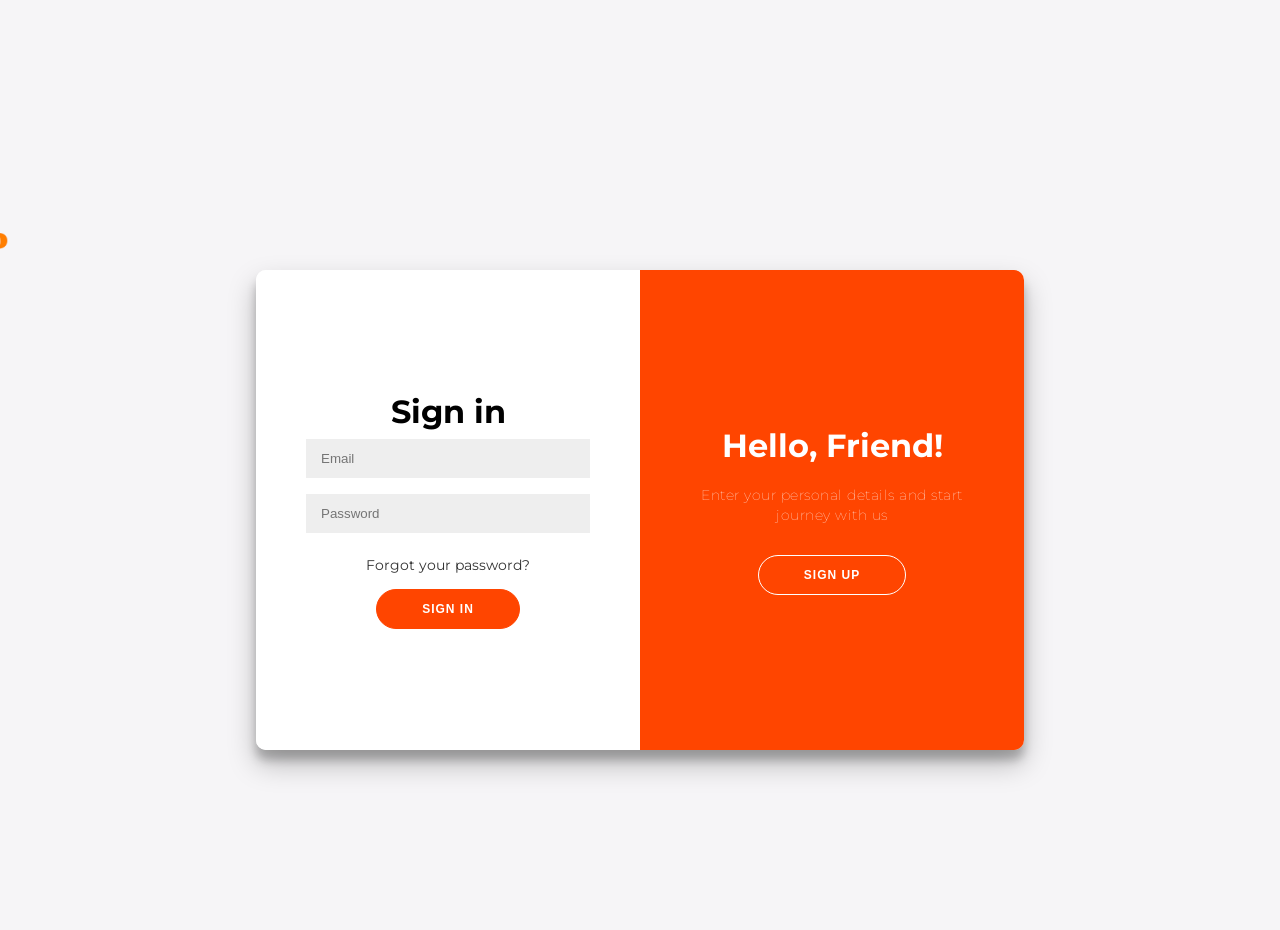
<file: sign-in.html>
<!DOCTYPE html>
<html lang="en">
<head>
    <meta charset="UTF-8">
    <meta name="viewport" content="width=device-width, initial-scale=1.0">
    <link rel="stylesheet" href="https://cdnjs.cloudflare.com/ajax/libs/font-awesome/4.7.0/css/font-awesome.min.css">

    <title>Document</title>
</head>
<body>
    <header>
        <div class="logo">
            <br>
            <img src="lllllllllllllllll.png" width="250px" alt="Votre Logo">
        </div>
    </header>
<div class="container" id="container">
    
	<div class="form-container sign-up-container">
		
            <form action="process.php" method="post" onsubmit="return validateForm()">

			<h1>Create Account</h1>
			
			<input type="text"id="firstName" placeholder="first name " oninput="validateName()" />
            
            <input type="text" id="lastName"placeholder=" last name" oninput="validateName()" />
             <p id="name-error-message" style="color: red;"></p>
            <input type="email" id="email" placeholder="email" onblur="validateEmail()">
           <p id="error-message" style="color: red;"></p>


			
            <input type="password" id="password" placeholder="Password"  oninput="validatePassword()">

            <p id="password-error-message" style="color: red;"></p>
        



			<button onsubmit="return validateForm()">Sign Up</button>
		</form>
	</div>
	<div class="form-container sign-in-container">
		<form action="#">
			<h1>Sign in</h1>
			
			<input type="email" placeholder="Email" />
			<input type="password" placeholder="Password" />
			<a href="#">Forgot your password?</a>
			<button>Sign In</button>
		</form>
	</div>
	<div class="overlay-container">
		<div class="overlay">
			<div class="overlay-panel overlay-left">
				<h1>Welcome Back!</h1>
				<p>To keep connected with us please login with your personal info</p>
				<button class="ghost" id="signIn">Sign In</button>
			</div>
			<div class="overlay-panel overlay-right">
				<h1>Hello, Friend!</h1>
				<p>Enter your personal details and start journey with us</p>
				<button class="ghost" id="signUp">Sign Up</button>
			</div>
		</div>
	</div>
</div>


</body>
<style>
    @import url('https://fonts.googleapis.com/css?family=Montserrat:400,800');
    
    * {
        box-sizing: border-box;
    }
    .logo {
    width: 10px;
    height: 10px;
    position: relative;
    animation: bounce 2s ease-in-out infinite;
    margin-right: 1600px;
    margin-bottom: 150px;
}

@keyframes bounce {
    0%, 80% {
        transform: translateY(0);
    }
    50% {
        transform: translateY(-20px);
    }
}
    body {
        background: #f6f5f7;
        display: flex;
        justify-content: center;
        align-items: center;
        flex-direction: column;
        font-family: 'Montserrat', sans-serif;
        height: 100vh;
        margin: -20px 0 50px;
    }
    
    h1 {
        font-weight: bold;
        margin: 0;
    }
    
    h2 {
        text-align: center;
    }
    
    p {
        font-size: 14px;
        font-weight: 100;
        line-height: 20px;
        letter-spacing: 0.5px;
        margin: 20px 0 30px;
    }
    
    span {
        font-size: 12px;
    }
    
    a {
        color: #333;
        font-size: 14px;
        text-decoration: none;
        margin: 15px 0;
    }
    
    button {
        border-radius: 20px;
        border: 1px solid #FF4500;
        background-color: #FF4500;
        color: #FFFFFF;
        font-size: 12px;
        font-weight: bold;
        padding: 12px 45px;
        letter-spacing: 1px;
        text-transform: uppercase;
        transition: transform 80ms ease-in;
    }
    
    button:active {
        transform: scale(0.95);
    }
    
    button:focus {
        outline: none;
    }
    
    button.ghost {
        background-color: transparent;
        border-color: #FFFFFF;
    }
    
    form {
        background-color: #FFFFFF;
        display: flex;
        align-items: center;
        justify-content: center;
        flex-direction: column;
        padding: 0 50px;
        height: 100%;
        text-align: center;
    }
    
    input {
        background-color: #eee;
        border: none;
        padding: 12px 15px;
        margin: 8px 0;
        width: 100%;
    }
    
    .container {
        background-color: #fff;
        border-radius: 10px;
          box-shadow: 0 14px 28px rgba(0,0,0,0.25), 
                0 10px 10px rgba(0,0,0,0.22);
        position: relative;
        overflow: hidden;
        width: 768px;
        max-width: 100%;
        min-height: 480px;
    }
    
    .form-container {
        position: absolute;
        top: 0;
        height: 100%;
        transition: all 0.6s ease-in-out;
    }
    
    .sign-in-container {
        left: 0;
        width: 50%;
        z-index: 2;
    }
    
    .container.right-panel-active .sign-in-container {
        transform: translateX(100%);
    }
    
    .sign-up-container {
        left: 0;
        width: 50%;
        opacity: 0;
        z-index: 1;
    }
    
    .container.right-panel-active .sign-up-container {
        transform: translateX(100%);
        opacity: 1;
        z-index: 5;
        animation: show 0.6s;
    }
    
    @keyframes show {
        0%, 49.99% {
            opacity: 0;
            z-index: 1;
        }
        
        50%, 100% {
            opacity: 1;
            z-index: 5;
        }
    }
    
    .overlay-container {
        position: absolute;
        top: 0;
        left: 50%;
        width: 50%;
        height: 100%;
        overflow: hidden;
        transition: transform 0.6s ease-in-out;
        z-index: 100;
    }
    
    .container.right-panel-active .overlay-container{
        transform: translateX(-100%);
    }
    
    .overlay {
        background: #ffaa41;
        background: -webkit-linear-gradient(to right, #FF4500, #FF4500);
        background: linear-gradient(to right, #FF4500, #FF4500);
        background-repeat: no-repeat;
        background-size: cover;
        background-position: 0 0;
        color: #FFFFFF;
        position: relative;
        left: -100%;
        height: 100%;
        width: 200%;
          transform: translateX(0);
        transition: transform 0.6s ease-in-out;
    }
    
    .container.right-panel-active .overlay {
          transform: translateX(50%);
    }
    
    .overlay-panel {
        position: absolute;
        display: flex;
        align-items: center;
        justify-content: center;
        flex-direction: column;
        padding: 0 40px;
        text-align: center;
        top: 0;
        height: 100%;
        width: 50%;
        transform: translateX(0);
        transition: transform 0.6s ease-in-out;
    }
    
    .overlay-left {
        transform: translateX(-20%);
    }
    
    .container.right-panel-active .overlay-left {
        transform: translateX(0);
    }
    
    .overlay-right {
        right: 0;
        transform: translateX(0);
    }
    
    .container.right-panel-active .overlay-right {
        transform: translateX(20%);
    }
    
    .social-container {
        margin: 20px 0;
    }
    
    .social-container a {
        border: 1px solid #DDDDDD;
        border-radius: 50%;
        display: inline-flex;
        justify-content: center;
        align-items: center;
        margin: 0 5px;
        height: 40px;
        width: 40px;
    }
    
    footer {
        background-color: #222;
        color: #fff;
        font-size: 14px;
        bottom: 0;
        position: fixed;
        left: 0;
        right: 0;
        text-align: center;
        z-index: 999;
    }
    
    footer p {
        margin: 10px 0;
    }
    
    footer i {
        color: red;
    }
    
    footer a {
        color: #3c97bf;
        text-decoration: none;
    }</style>
    <script>
        const signUpButton = document.getElementById('signUp');
const signInButton = document.getElementById('signIn');
const container = document.getElementById('container');

signUpButton.addEventListener('click', () => {
	container.classList.add("right-panel-active");
});

signInButton.addEventListener('click', () => {
	container.classList.remove("right-panel-active");
});




  function validateEmail() {
            var emailInput = document.getElementById('email');
            var errorMessage = document.getElementById('error-message');
            var emailPattern = /^[a-zA-Z0-9._-]+@[a-zA-Z0-9.-]+\.[a-zA-Z]{2,4}$/;

            if (emailPattern.test(emailInput.value)) {
                errorMessage.textContent = ''; 
            } else {
                errorMessage.textContent = 'Veuillez saisir une adresse email valide.';
            }
        }



        function validatePassword() {
            var passwordInput = document.getElementById('password');
            var passwordErrorMessage = document.getElementById('password-error-message');

            if (passwordInput.value.length < 8) {
                passwordErrorMessage.textContent = 'Le mot de passe doit contenir au moins 8 caractères.';
                return;
            }

            
            if (!/\d/.test(passwordInput.value)) {
                passwordErrorMessage.textContent = 'Le mot de passe doit contenir au moins un chiffre.';
                return;
            }

          
            if (!/[a-z]/.test(passwordInput.value) || !/[A-Z]/.test(passwordInput.value)) {
                passwordErrorMessage.textContent = 'Le mot de passe doit contenir au moins une lettre majuscule et une lettre minuscule.';
                return;
            }

            passwordErrorMessage.textContent = '';
        }

        function validateName() {
            var firstNameInput = document.getElementById('firstName');
            var lastNameInput = document.getElementById('lastName');
            var nameErrorMessage = document.getElementById('name-error-message');

           
            if (firstNameInput.value.length < 2 || lastNameInput.value.length < 2) {
                nameErrorMessage.textContent = 'Le prénom et le nom doivent contenir au moins 2 caractères.';
                return;
            }

            
            if (!/^[a-zA-Z]+$/.test(firstNameInput.value) || !/^[a-zA-Z]+$/.test(lastNameInput.value)) {
                nameErrorMessage.textContent = 'Le prénom et le nom doivent contenir uniquement des lettres.';
                return;
            }

          
            nameErrorMessage.textContent = '';
        }
    </script>
</html>
</file>
<file: css/tooplate-little-fashion.css>
/*

Tooplate 2127 Little Fashion

https://www.tooplate.com/view/2127-little-fashion

*/


/*---------------------------------------
  CUSTOM PROPERTIES ( VARIABLES )             
-----------------------------------------*/
:root {
  --white-color:                #FFFFFF;
  --primary-color:              #FF4400;
  --section-bg-color:           #f0f8ff;
  --dark-color:                 #000000;
  --grey-color:                 #d0d1d1;
  --p-color:                    #717275;

  --body-font-family:           'Inter', sans-serif;

  --h5-font-size:               24px;
  --p-font-size:                20px;
  --copyright-text-font-size:   16px;
  --product-link-font-size:     14px;
  --custom-link-font-size:      12px;

  --font-weight-thin:           100;
  --font-weight-light:          300;
  --font-weight-normal:         400;
  --font-weight-bold:           700;
  --font-weight-black:          900;
}

body,
html {
  height: 100%;
}

html {
  scroll-behavior: smooth;
}

@media screen and (prefers-reduced-motion: reduce) {
  html {
    scroll-behavior: auto;
  }
}

body {
    background: var(--white-color);
    font-family: var(--body-font-family);    
    position: relative;
}

/*---------------------------------------
  TYPOGRAPHY               
-----------------------------------------*/

h2,
h3,
h4,
h5,
h6 {
  color: var(--dark-color);
  line-height: inherit;
}

h1,
h2,
h3,
h4,
h5,
h6 {
  font-weight: var(--font-weight-bold);
}

h1,
h2 {
  font-weight: var(--font-weight-black);
}

h1 {
  font-size: 64px;
  line-height: normal;
}

h2 {
  font-size: 42px;
}

h3 {
  font-size: 36px;
}

h4 {
  font-size: 32px;
}

h5 {
  font-size: 24px;
}

h6 {
  font-size: 20px;
}

p {
  color: var(--p-color);
  font-size: var(--p-font-size);
  font-weight: var(--font-weight-light);
}

a, 
button {
  touch-action: manipulation;
  transition: all 0.3s;
}

a {
  color: var(--p-color);
  text-decoration: none;
}

a:hover {
  color: var(--primary-color);
}

.text-primary {
  color: var(--primary-color) !important;
}

::selection {
  background: var(--primary-color);
  color: var(--white-color);
}

/*---------------------------------------
  CUSTOM LINK               
-----------------------------------------*/
.custom-link {
  color: var(--p-color);
  font-size: var(--custom-link-font-size);
  font-weight: var(--font-weight-bold);
  text-transform: uppercase;
  position: relative;
}

.custom-link i {
  position: absolute;
  opacity: 0;
  bottom: 0;
  left: 100%;
  transition: all 0.3s;
  line-height: normal;
}

.custom-link:hover i {
  opacity: 1;
  left: 101%;
}

.lead {
  font-size: 1.5rem;
  font-weight: var(--font-weight-thin);
}

b,
strong {
  font-weight: var(--font-weight-bold);
}

/*---------------------------------------
  PRE LOADER               
-----------------------------------------*/
.preloader {
  position: fixed;
  top: 0;
  left: 0;
  width: 100%;
  height: 100%;
  z-index: 99999;
  display: flex;
  flex-flow: row nowrap;
  justify-content: center;
  align-items: center;
  background: none repeat scroll 0 0 var(--white-color);
}

.spinner {
  border: 1px solid transparent;
  border-radius: 5px;
  position: relative;
}

.spinner::before {
  content: '';
  box-sizing: border-box;
  position: absolute;
  top: 50%;
  left: 50%;
  width: 45px;
  height: 45px;
  margin-top: -10px;
  margin-left: -23px;
  border-radius: 50%;
  border: 1px solid #959595;
  border-top-color: var(--white-color);
  animation: spinner .9s linear infinite;
}

@keyframes spinner {
  to {transform: rotate(360deg);}
}

/*---------------------------------------
  CUSTOM BUTTON & ICON              
-----------------------------------------*/
.custom-btn {
  background: var(--dark-color);
  border-radius: 50px;
  color: var(--white-color);
  font-size: var(--copyright-text-font-size);
  text-transform: uppercase;
  padding: 16.50px 20px;
}

.social-btn {
  background: transparent;
  border: 1px solid var(--grey-color);
  color: var(--dark-color);
  text-transform: none;
}

.social-btn:hover {
  border-color: transparent;
}

.cart-form-select {
  border-radius: 0;
  padding-top: 15px;
  padding-bottom: 15px;
}

.cart-btn {
  border-radius: 0;
  width: 100%;
  font-size: var(--product-link-font-size);
}

.custom-btn:hover,
.slick-slideshow .custom-btn:hover {
  background: var(--primary-color);
  color: var(--white-color);
}

.custom-icon {
  color: var(--p-color);
  font-size: 24px;
}

.custom-icon {
  display: inline-block;
  vertical-align: middle;
}

.bi-bag.custom-icon {
  font-size: 17px;
}

.featured-icon {
  color: var(--grey-color);
  font-size: 52px;
}

/*---------------------------------------
  DIV SEPARATOR               
-----------------------------------------*/
.div-separator {
  position: relative;
}

.div-separator::before {
  content: "";
  height: 1px;
  background: var(--grey-color);
  display: block;
  width: 100%;
}

.div-separator span {
  position: absolute;
  top: 50%;
  margin-left: -22.5px;
  left: 50%;
  text-align: center;
  background: var(--white-color);
  margin-top: -11px;
  color: var(--dark-color);
  font-weight: var(--font-weight-bold);
  font-size: 14px;
  width: 35px;
  text-transform: uppercase;
}

/*---------------------------------------
  FULL IMAGE               
-----------------------------------------*/
.full-image-img {
  display: block;
  position: absolute;
  z-index: -1;
  right: 0;
  width: 100%;
  bottom: -120px;
  min-width: 650px;
}

@media (min-width: 1600px) {
  .full-image-img {
    bottom: -200px;
  }
}

/*---------------------------------------
  NAVIGATION               
-----------------------------------------*/
.navbar {
  background: var(--white-color);
  position: fixed;
  top: 0;
  right: 0;
  left: 0;
  padding: 25px 0;
  z-index: 2;
  will-change: transform;
  transition: transform 300ms linear;
}

.navbar span, h2 span, h4 span {
	color: var(--primary-color);
}

.navbar.headroom--not-top {
  padding: 20px 0;
}

.headroom--pinned {
  transform: translate(0, 0);
}

.headroom--unpinned {
  transform: translate(0, -150%);
}

.navbar-brand {
  color: var(--dark-color);
  font-size: 24px;
  font-weight: var(--font-weight-light);
  margin: 0;
  padding: 0;
}

.navbar-expand-lg .navbar-nav .nav-link {
  display: inline-block;
  padding: 0;
  margin-right: 1.5rem;
  margin-left: 1.5rem;
}

.nav-link {
  color: var(--p-color);
  font-size: 16px;
  position: relative;
}

.navbar .nav-link::after {
  position: absolute;
  top: 100%;
  left: 0;
  width: 100%;
  height: 2px;
  background: var(--grey-color);
  content: '';
  opacity: 0;
  -webkit-transition: opacity 0.3s, -webkit-transform 0.3s;
  -moz-transition: opacity 0.3s, -moz-transform 0.3s;
  transition: opacity 0.3s, transform 0.3s;
  -webkit-transform: translateY(10px);
  -moz-transform: translateY(10px);
  transform: translateY(10px);
}

.navbar .nav-link.active::after, 
.navbar .nav-link:hover::after {
  opacity: 1;
  -webkit-transform: translateY(0px);
  -moz-transform: translateY(0px);
  transform: translateY(0px);
}

.navbar .nav-link.active,
.navbar .nav-link:hover {
  color: var(--primary-color);
}

.nav-link:focus, 
.nav-link:hover {
  color: var(--p-color);
}

.navbar-toggler {
  border: 0;
  padding: 0;
  cursor: pointer;
  margin: 0;
  width: 30px;
  height: 35px;
  outline: none;
}

.navbar-toggler:focus {
  outline: none;
  box-shadow: none;
}

.navbar-toggler[aria-expanded="true"] .navbar-toggler-icon {
  background: transparent;
}

.navbar-toggler[aria-expanded="true"] .navbar-toggler-icon:before,
.navbar-toggler[aria-expanded="true"] .navbar-toggler-icon:after {
  transition: top 300ms 50ms ease, -webkit-transform 300ms 350ms ease;
  transition: top 300ms 50ms ease, transform 300ms 350ms ease;
  transition: top 300ms 50ms ease, transform 300ms 350ms ease, -webkit-transform 300ms 350ms ease;
  top: 0;
}

.navbar-toggler[aria-expanded="true"] .navbar-toggler-icon:before {
  transform: rotate(45deg);
}

.navbar-toggler[aria-expanded="true"] .navbar-toggler-icon:after {
  transform: rotate(-45deg);
}

.navbar-toggler .navbar-toggler-icon {
  background: var(--dark-color);
  transition: background 10ms 300ms ease;
  display: block;
  width: 30px;
  height: 2px;
  position: relative;
}

.navbar-toggler .navbar-toggler-icon::before,
.navbar-toggler .navbar-toggler-icon::after {
  transition: top 300ms 350ms ease, -webkit-transform 300ms 50ms ease;
  transition: top 300ms 350ms ease, transform 300ms 50ms ease;
  transition: top 300ms 350ms ease, transform 300ms 50ms ease, -webkit-transform 300ms 50ms ease;
  position: absolute;
  right: 0;
  left: 0;
  background: var(--dark-color);
  width: 30px;
  height: 2px;
  content: '';
}

.navbar-toggler .navbar-toggler-icon:before {
  top: -8px;
}

.navbar-toggler .navbar-toggler-icon:after {
  top: 8px;
}

/*---------------------------------------
  SITE HEADER              
-----------------------------------------*/
.site-header {
  background-color: var(--section-bg-color);
  position: relative;
  overflow: hidden;
  margin-top: 86px;
}

.site-header.section-padding {
  padding-top: 7rem;
  padding-bottom: 7rem;
}

.site-header.section-padding-img {
  padding-top: 10rem;
  padding-bottom: 10rem;
}

.header-image {
  position: absolute;
  top: 0;
  right: 0;
  width: 50%;
  height: 100%;
  object-fit: cover;
}

/*---------------------------------------
  SLICK SLIDESHOW               
-----------------------------------------*/
@media (min-width: 992px) {
  .slick-slideshow {
    height: 100vh;
  }
}

.slick-slideshow {
  margin-top: 86px;
}

.slick-title {
  color: var(--white-color);
}

.slick-custom {
  position: relative;
}

.slick-custom img {
  width: 100%;
  object-fit: cover;
}

.slick-bottom {
  background: linear-gradient(to top, var(--dark-color), transparent 90%);
  position: absolute;
  z-index: 2;
  bottom: 0;
  right: 0;
  left: 0;
  width: 100%;
  height: 100%;
}

.slick-bottom .container {
  position: absolute;
  top: 40%;
  left: 50%;
  transform: translate(-50%, -40%);
}

.slick-overlay {
  background: linear-gradient(to top, #000, transparent 120%);
  position: absolute;
  top: 0;
  right: 0;
  bottom: 0;
  left: 0;
}

.slick-slideshow .custom-btn {
  font-weight: var(--font-weight-bold);
  display: inline-block;
  padding-right: 32px;
  padding-left: 32px;
}

@media (min-width: 576px) {
  .slick-slideshow .slick-dots {
    max-width: 540px;
  }
}

@media (min-width: 768px) {
  .slick-slideshow .slick-dots {
    max-width: 720px;
  }
}

@media (min-width: 992px) {
  .slick-slideshow .slick-dots {
    max-width: 960px;
  }
}

@media (min-width: 1200px) {
  .slick-slideshow .slick-dots {
    max-width: 1140px;
  }
}

@media (min-width: 1400px) {
  .slick-slideshow .slick-dots {
    max-width: 1320px;
  }
}

.slick-slideshow .slick-dots {
  position: absolute;
  z-index: 2;
  top: 50%;
  left: 0;
  right: 0;
  transform: translate(0, -50%);
  margin: 0 auto;
  padding: 0;
}

.slick-slideshow .slick-dots li {
  background: transparent;
  border: 5px solid rgba(255, 255, 255, 0.35);
  border-radius: 100%;
  display: block;
  width: 30px;
  height: 30px;
  margin: 10px;
  padding: 5px;
  margin-left: auto;
  cursor: pointer;
}

.slick-slideshow .slick-dots button {
  background: transparent;
  border: none;
  color: transparent;
  display: block;
  width: 100%;
  height: 0;
  margin: 0;
  padding: 0;
  outline: none;
  height: 0;
}

.slick-slideshow .slick-dots li:hover,
.slick-slideshow .slick-dots .slick-active {
  background: var(--white-color);
}

/*---------------------------------------
  CUSTOM CIRCLE IMAGES               
-----------------------------------------*/

.custom-circle-image {
  border-radius: 100px;
  width: 55px;
  height: 55px;
}

.custom-circle-image.team-image {
  width: 85px;
  height: 85px;
}

/*---------------------------------------
  TESTIMONIAL               
-----------------------------------------*/
.slick-testimonial .slick-list,
.slick-testimonial .slick-track {
  height: 100%;
}

.slick-testimonial {
  margin: auto;
}

.slick-testimonial-caption {
  quotes: '❝' '❞';
  position: relative;
  padding: 5rem 7rem;
}

.slick-testimonial-caption::before {
  content: open-quote;
  display: inline-block;
  color: var(--primary-color);
  font-family: auto;
  font-size: 100px;
  height: 0;
  position: absolute;
  top: 0;
  left: 0;
}

.slick-testimonial .slick-dots {
  text-align: center;
}

.slick-testimonial .slick-dots li {
  background: var(--grey-color);
  display: inline-block;
  vertical-align: top;
  width: 16%;
  height: 1px;
}

.slick-testimonial .slick-dots button {
  background: transparent;
  border: none;
  color: transparent;
  display: block;
  width: 100%;
  height: 0;
  margin: 0;
  padding: 0;
}

.slick-testimonial .slick-dots li:hover,
.slick-testimonial .slick-dots .slick-active {
  background: var(--dark-color);
}

/*---------------------------------------
  SECTION               
-----------------------------------------*/
section {
  content-visibility: auto;
  contain-intrinsic-size: 700px;
}

.section-padding {
  padding-top: 7rem;
  padding-bottom: 7rem;
}

.featured {
  background: var(--section-bg-color);
}

/*---------------------------------------
  ABOUT               
-----------------------------------------*/
.about .nav-pills .nav-item {
  width: 100%;
}

.about .nav-pills .nav-link {
  color: var(--grey-color);
  font-size: 18px;
  font-weight: var(--font-weight-bold);
  border-left: 1px solid var(--grey-color);
  border-radius: 0;
  padding-right: 0;
}

.about .nav-pills .nav-link:hover,
.about .nav-pills .nav-link.active, 
.about .nav-pills .show>.nav-link {
  background: transparent;
  border-left-color: var(--primary-color);
  color: var(--primary-color);
}

/*---------------------------------------
  FAQ ACCORDION               
-----------------------------------------*/
.accordion-item {
  background-color: transparent;
  border-top: 0;
  border-right: 0;
  border-left: 0;
}

.accordion-button {
  background-color: transparent;
  box-shadow: none;
}

.accordion-button:not(.collapsed) {
  background: transparent;
  box-shadow: none;
}

button:focus:not(:focus-visible) {
  border-color: transparent;
  box-shadow: none;
}

.accordion-body {
  border-top: 1px solid rgba(0,0,0,.125);
}

.accordion-button {
  font-size: 1.5rem;
  font-weight: var(--font-weight-normal);
  padding-top: 1.5rem;
  padding-right: 0;
  padding-bottom: 1.5rem;
  padding-left: 0;
}

.accordion-body {
  padding: 2rem 0;
}

/*---------------------------------------
  TEAM MEMBERS               
-----------------------------------------*/
.team {
  background: var(--grey-color);
}

.team-thumb {
  background: var(--white-color);
  position: relative;
  border-radius: .25rem;
  padding: 42px 32px;
}

.team-info {
  width: 100%;
}

.custom-modal-btn {
  background: var(--grey-color);
  color: var(--white-color);
  position: absolute;
  top: 0;
  right: 0;
  bottom: 0;
  margin: auto 32px;
  width: 42px;
  height: 42px;
}

.modal-body {
  padding: 4rem;
}

.modal-header {
  padding-top: 7rem;
  padding-bottom: 5rem;
}

.modal-header .btn-close {
  position: absolute;
  top: 0;
  right: 0;
  font-size: 24px;
  margin: 32px;
}

#cart-modal .modal-header .btn-close {
  z-index: 2;
  margin: 22px;
}

#cart-modal .modal-header {
  border-bottom: 0;
  padding: 0;
}

#cart-modal .modal-footer {
  padding: 2rem 4rem;
}

/*---------------------------------------
  SKILL - PROGRESS BAR               
-----------------------------------------*/
.skill-thumb strong {
  display: inline-block;
  margin-bottom: 6px;
}

.skill-thumb span {
  color: var(--dark-color);
  font-size: 24px;
  font-weight: var(--font-weight-bold);
}

.skill-thumb .progress {
  background: var(--white-color);
  box-shadow: none;
  border-radius: 100px;
  height: 1px;
  margin-bottom: 16px;
}

.skill-thumb .progress .progress-bar-primary {
  background: var(--grey-color);
}

/*---------------------------------------
  PRODUCT               
-----------------------------------------*/
.front-product {
  background: var(--section-bg-color);
}

.product-thumb {
  background: var(--white-color);
  position: relative;
  transition: all 0.5s ease-out;
}

.product-image {
  transition: all 0.5s ease-out;
}

.product-thumb:hover .product-image {
  box-shadow: 0 1rem 3rem rgba(0,0,0,.175);
}

.product-top {
  position: absolute;
  top: 0;
  right: 0;
  left: 0;
  margin: 20px;
}

.product-info {
  padding: 30px 20px;
}

.product-description,
.product-cart-thumb {
  padding: 0 20px;
}

.product-icon {
  color: var(--white-color);
}

.product-title-link {
  color: var(--dark-color);
}

.product-additional-link {
  display: inline-block;
  vertical-align: top;
  font-size: var(--product-link-font-size);
  margin-top: 32px;
  margin-right: 12px;
}

.product-alert {
  background: var(--white-color);
  color: var(--p-color);
  font-size: var(--custom-link-font-size);
  font-weight: var(--font-weight-bold);
  padding: 3px 10px;
}

.product-p {
  font-size: var(--product-link-font-size);
}

.view-all {
  text-transform: uppercase;
  color: var(--p-color);
  font-size: 13px;
  font-weight: var(--font-weight-bold);
  border-bottom: 2px solid var(--grey-color);
  padding-bottom: 6px;
}

/*---------------------------------------
  CONTACT              
-----------------------------------------*/
.contact-info {
  padding: 40px;
}

.contact-form .form-control {
  border-color: var(--grey-color);
  font-weight: var(--font-weight-normal);
}

.form-floating>label {
  color: var(--grey-color);
  font-weight: var(--font-weight-normal);
}

.contact-form button[type='submit'] {
  background: var(--dark-color);
  border: none;
  border-radius: 100px;
  color: var(--white-color);
  font-weight: var(--font-weight-bold);
  text-transform: uppercase;
  padding: 16px;
}

.contact-form button[type='submit']:hover {
  background: var(--primary-color);
}

/*---------------------------------------
  SITE FOOTER               
-----------------------------------------*/
.site-footer {
  background: var(--dark-color);
  padding-top: 5rem;
  padding-bottom: 5rem;
}

.footer-menu {
  margin: 0;
  padding: 0;
}

.footer-menu-item {
  display: block;
  width: 50%;
}

.footer-menu-link {
  color: #6c757d;
  font-weight: var(--font-weight-light);
  display: inline-block;
  vertical-align: top;
  margin-top: 4px;
  margin-bottom: 4px;
}

.site-footer .social-icon-link {
  margin-top: 4px;
}

.site-footer .social-icon-link:hover,
.footer-menu-link:hover {
  color: var(--white-color);
}

.copyright-text {
  font-size: var(--copyright-text-font-size);
}

/*---------------------------------------
  SOCIAL ICON               
-----------------------------------------*/
.social-icon {
  margin: 0;
  padding: 0;
}

.social-icon li {
  list-style: none;
  display: inline-block;
  vertical-align: top;
}

.social-icon-link {
  color: #6c757d;
  font-size: 1rem;
  display: inline-block;
  vertical-align: top;
  margin-bottom: 4px;
  margin-right: 15px;
}

.social-icon-link:hover {
  color: var(--primary-color);
}

/*---------------------------------------
  RESPONSIVE STYLES               
-----------------------------------------*/
@media screen and (max-width: 1200px) {
  h1 {
    font-size: 62px;
  }
}

@media screen and (max-width: 991px) {
  h1 {
    font-size: 42px;
    margin-bottom: 0;
  }

  h2 {
    font-size: 36px;
  }

  h3 {
    font-size: 32px;
  }

  h4 {
    font-size: 28px;
  }

  h5 {
    font-size: 24px;
  }

  h6 {
    font-size: 20px;
  }

  .lead {
    font-size: 16px;
  }

  .navbar-expand-lg .navbar-nav .nav-link {
    margin-top: 1rem;
  }

  .site-header {
    background-position: bottom;
  }

  #cart-modal .modal-header .btn-close {
    margin: 22px 14px;
  }

  .custom-btn {
    font-size: 14px;
    padding: 13.5px 20px;
  }

  .slick-slideshow .custom-btn {
    padding-right: 27px;
    padding-left: 27px;
  }

  .social-login,
  .div-separator {
    width: 75% !important;
  }

  #cart-modal .modal-footer .row {
    width: 100% !important;
  }

  .site-header.section-padding,
  .section-padding {
    padding-top: 4rem;
    padding-bottom: 4rem;
  }

  .site-header-image.section-padding {
    padding-bottom: 0;
  }

  .header-info {
    padding-top: 50px;
    padding-bottom: 100px;
  }

  .header-image {
    position: relative;
    top: auto;
    bottom: 0;
    left: 0;
    width: auto;
    height: auto;
  }

  .slick-testimonial-caption {
    padding: 6rem 3rem 4rem 3rem;
  }

  .slick-slideshow .slick-dots li {
    width: 25px;
    height: 25px;
  }

  .modal-header {
    padding-top: 6rem;
    padding-bottom: 2rem;
  }

  .modal-body {
    padding: 2rem;
  }

  #cart-modal .modal-footer {
    padding-right: 0;
    padding-left: 0;
  }

  #cart-modal .modal-body {
    padding: 4rem 2rem 2rem 2rem;
  }

  .full-image-img {
    bottom: 0;
  }
}
</file>
